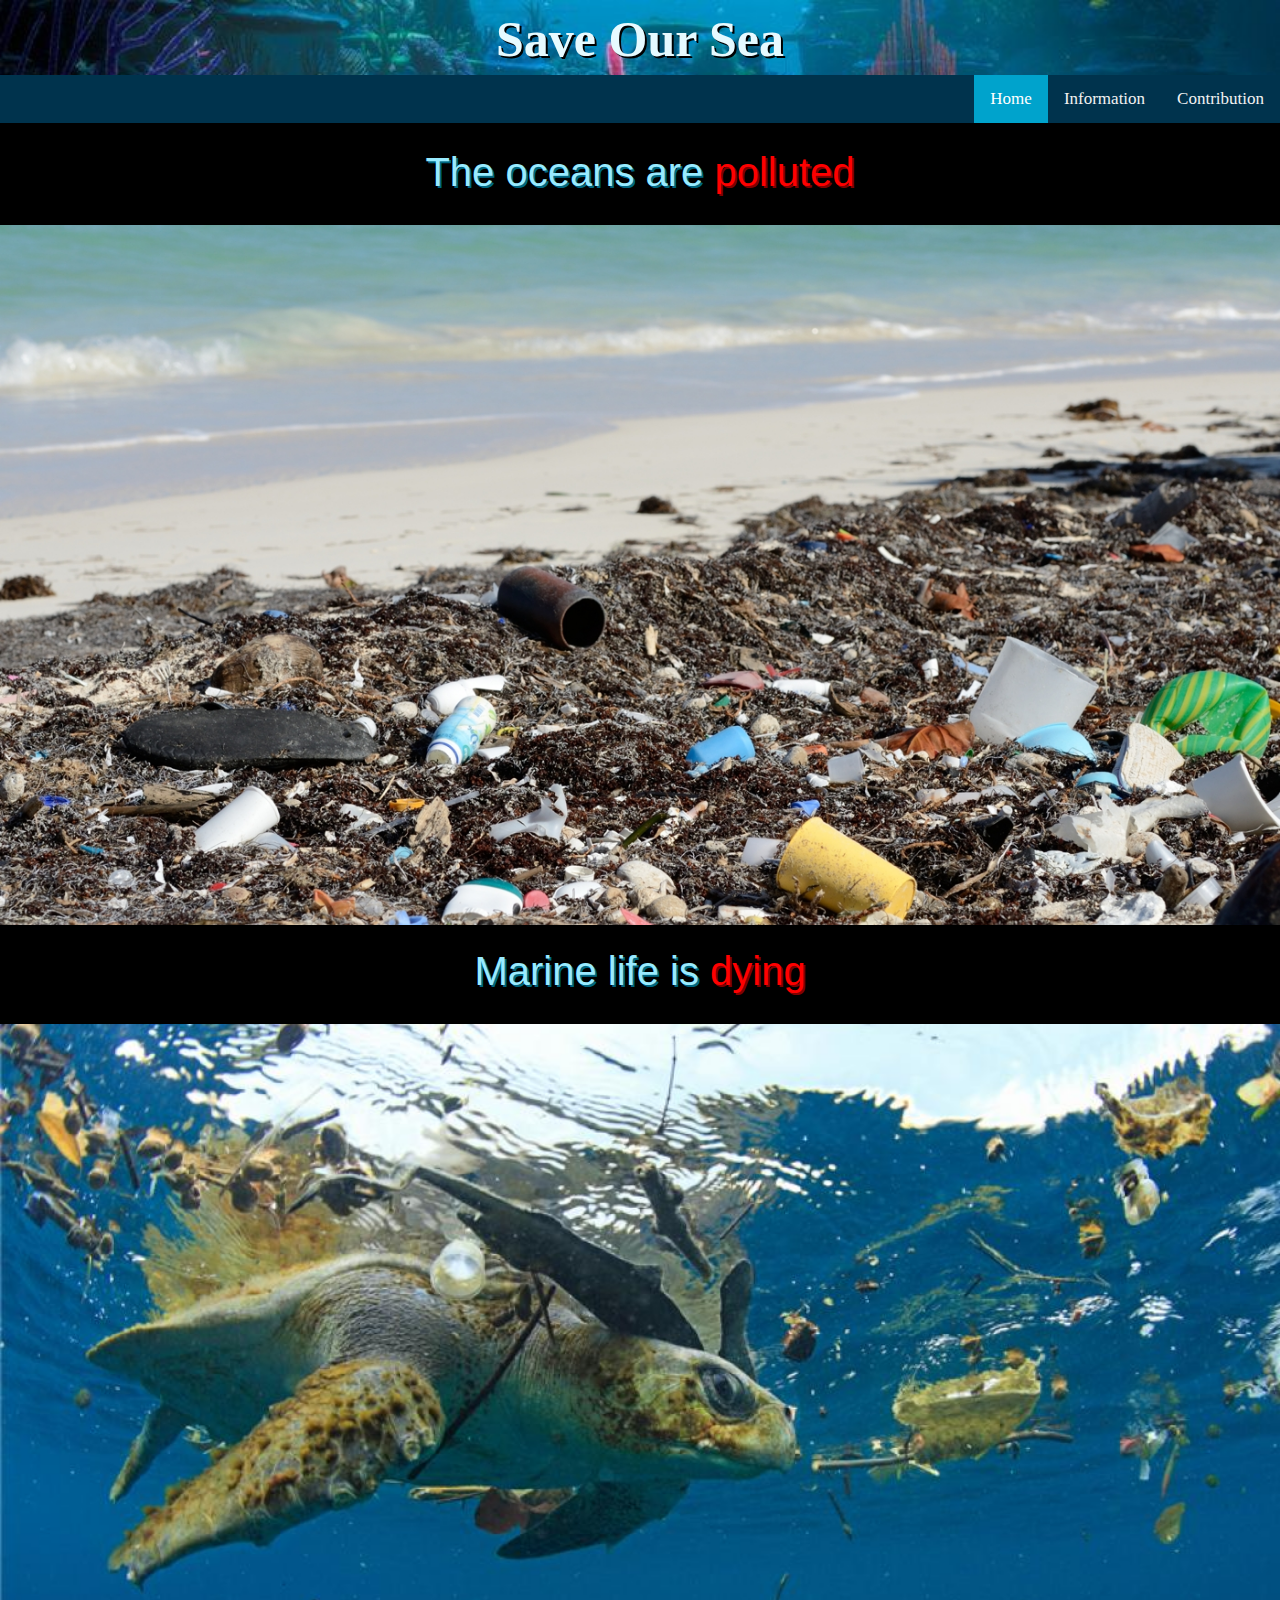
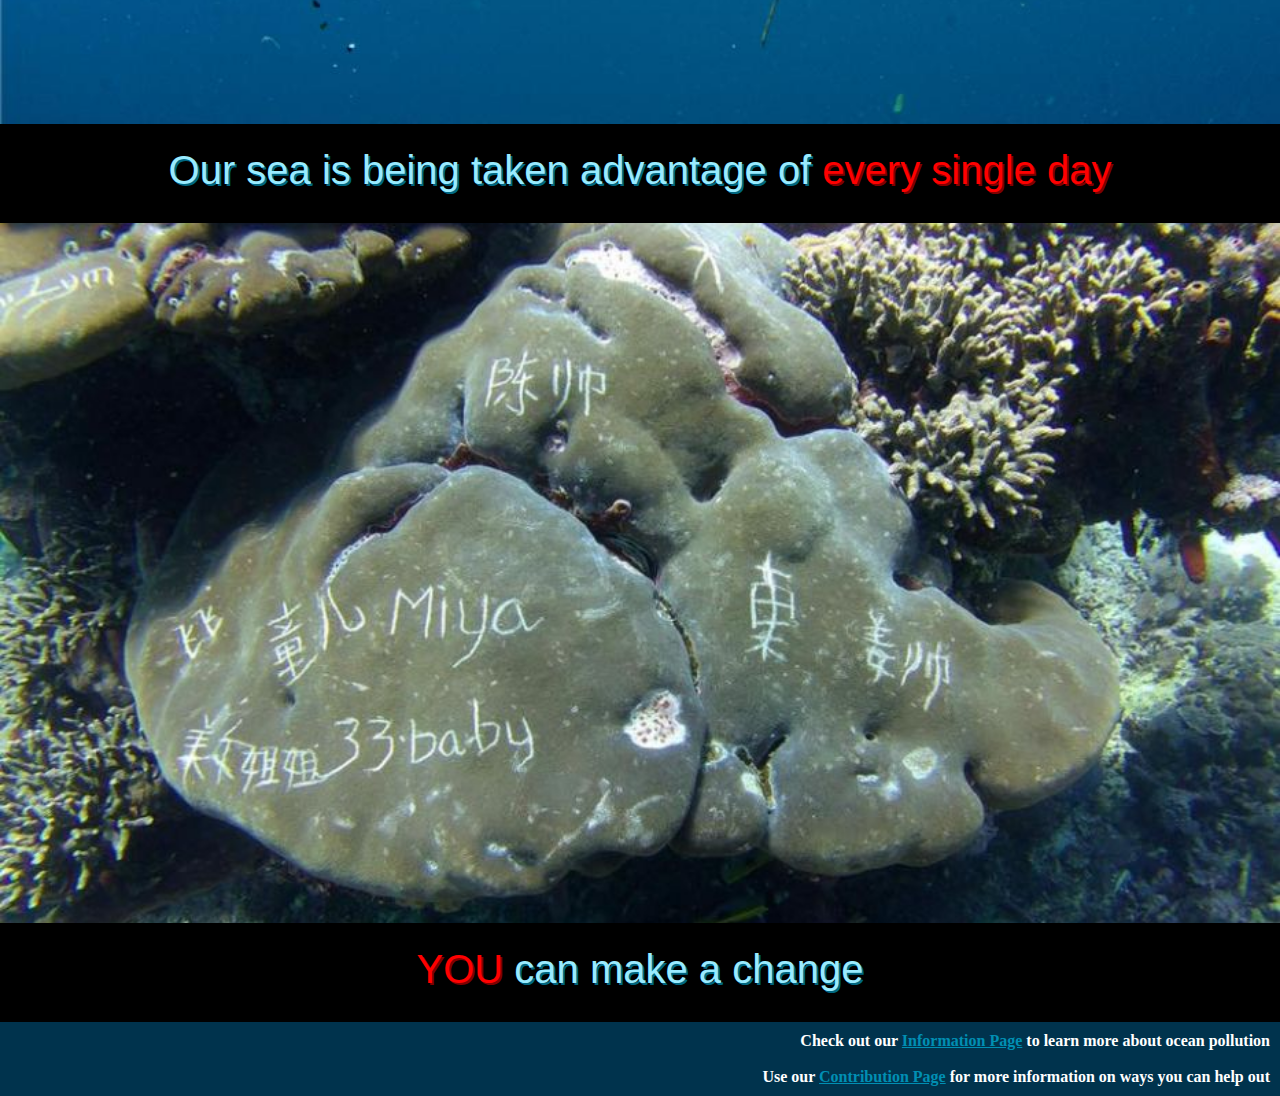
<file: index.html>
<!DOCTYPE html>
<html lang="en" dir="ltr">
  <head>
    <meta charset="utf-8">
    <meta name="viewport" content="width=device-width, initial-scale=1.0">
    <link rel="stylesheet" href="style.css">
    <title>3 Page Issue</title>
  </head>
  <!--This website's goal is to bring to light the issue of ocean pollution and abuse as well as depict some lesser-known actions that result in it.-->
  <body>
    <div id="mainContainer">
      <div id="headerSection">
        <h1>Save Our Sea</h1>
      </div>
      <!--Below is a navigation bar with a home page(index), an about page(information), and a contacts page(contribution), all renamed to make more sense to the user.-->
      <div class="nav">
          <ul>
            <a class="active" href="index.html">Home</a>
            <a href = "about.html">Information</a>
            <a href ="contact.html">Contribution</a>
          </ul>
      </div>
      <div id="contentContainer">
        <!--The code below features a series of captions and images to go along with them.-->
        <div id="infoSection">
          <p>The oceans are <span>polluted</span></p>
        </div>
        <div id="imageSection">
          <img class='backImg' src="trashShore.jpg">
        </div>
        <div id="infoSection">
          <p>Marine life is <span>dying</span></p>
        </div>
        <div id="imageSection">
          <img class='backImg' src="turtle.jpg">
        </div>
        <div id="infoSection">
          <p>Our sea is being taken advantage of <span>every single day</span></p>
        </div>
        <div id="imageSection">
          <img class='backImg' src="coral.jpg">
        </div>
        <div id="infoSection">
          <p><span>YOU</span> can make a change</p>
        </div>
        <!--The footer section contains links to the other two pages in the site and a short description of why the user would navigate there.-->
        <div id="footerSection">
          <p>Check out our <a href = "about.html">Information Page</a> to learn more about ocean pollution</p>
          <br>
          <p>Use our <a href = "contact.html">Contribution Page</a> for more information on ways you can help out</p>
        </div>
      </div>
    </div>
  </body>
</html>
</file>
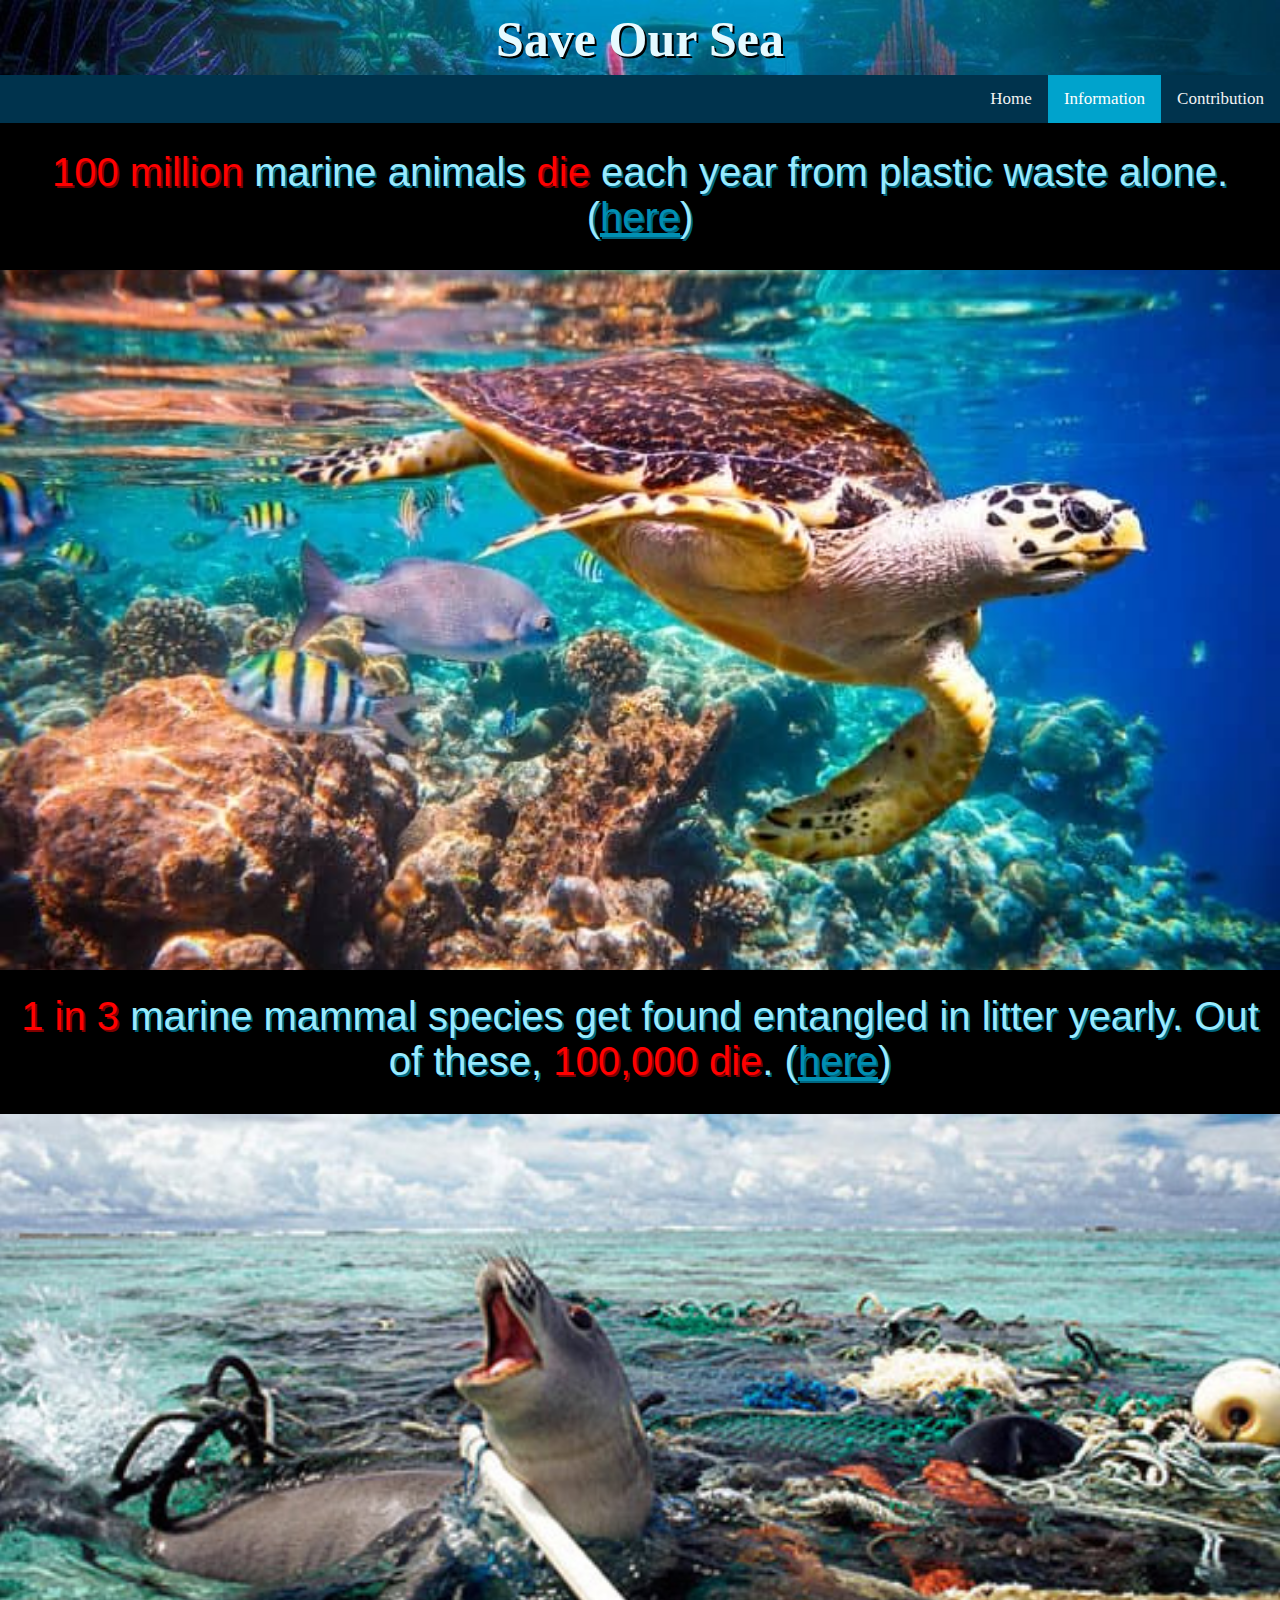
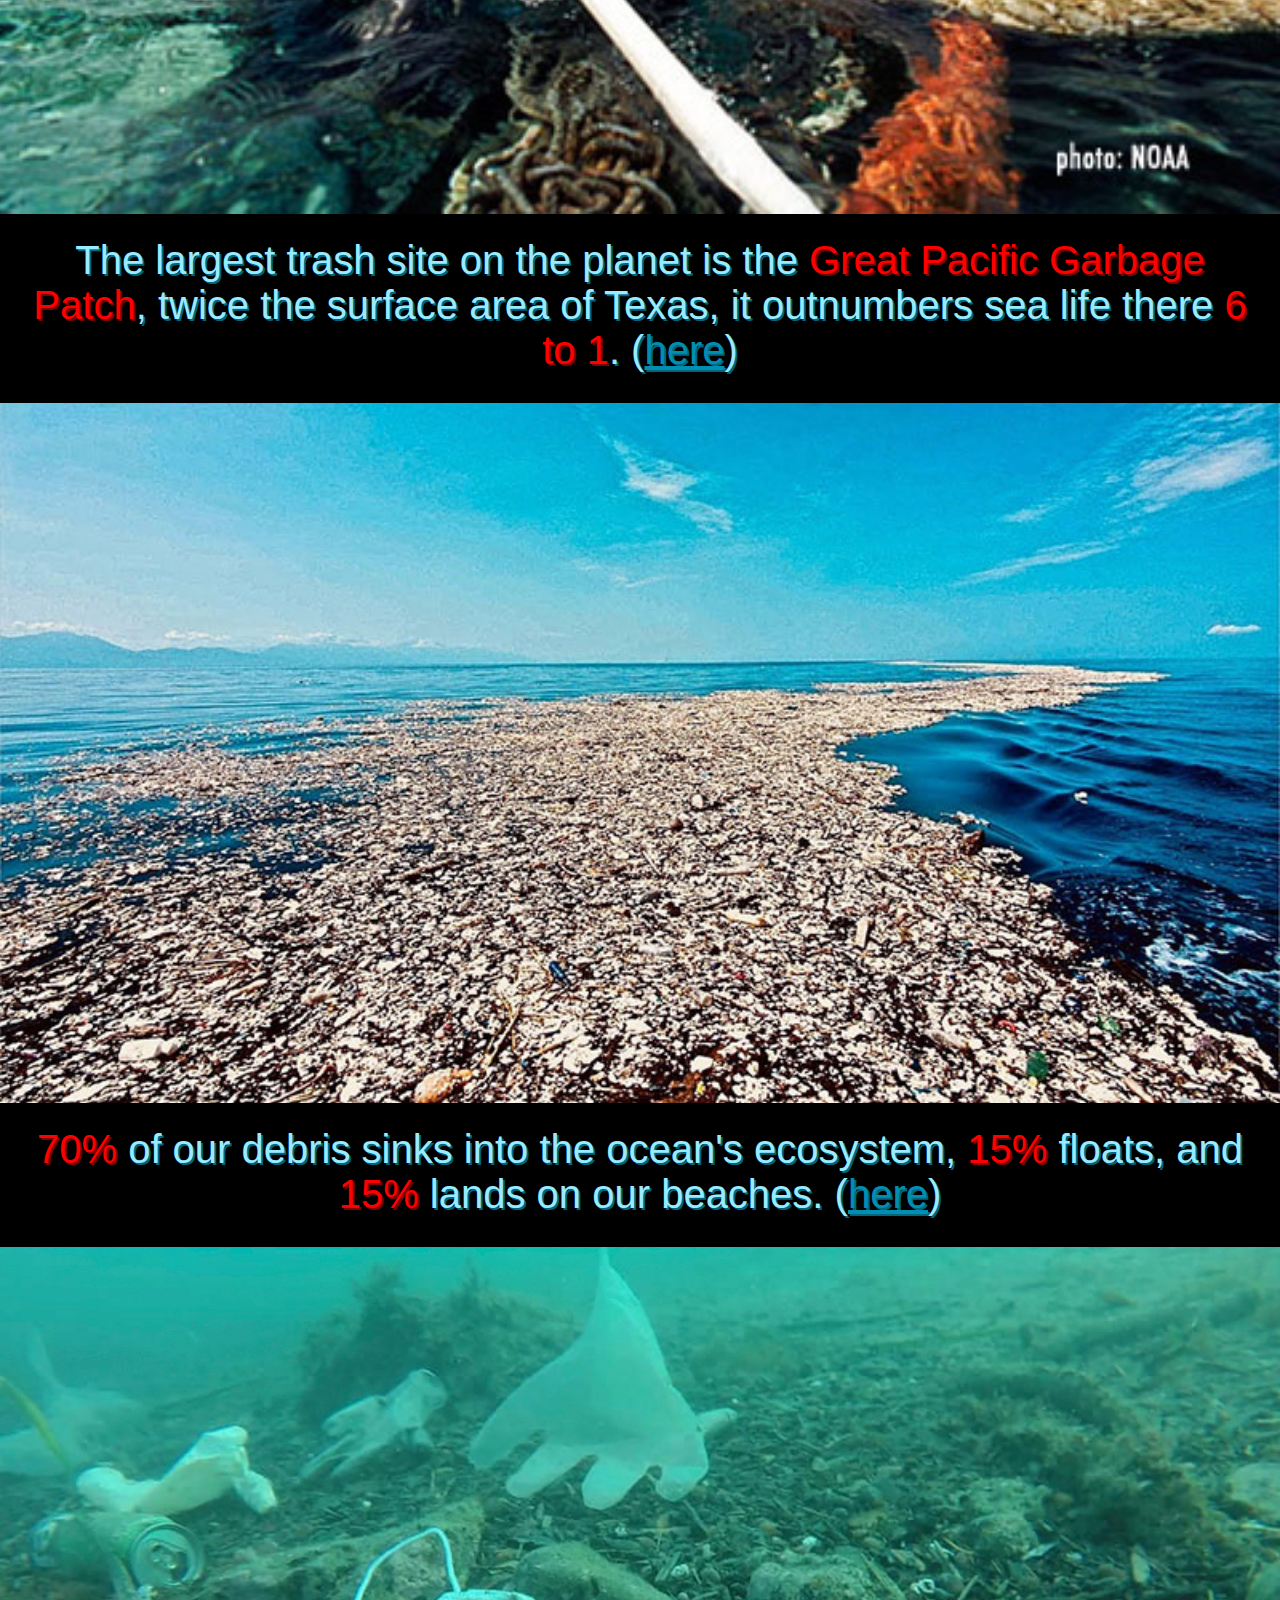
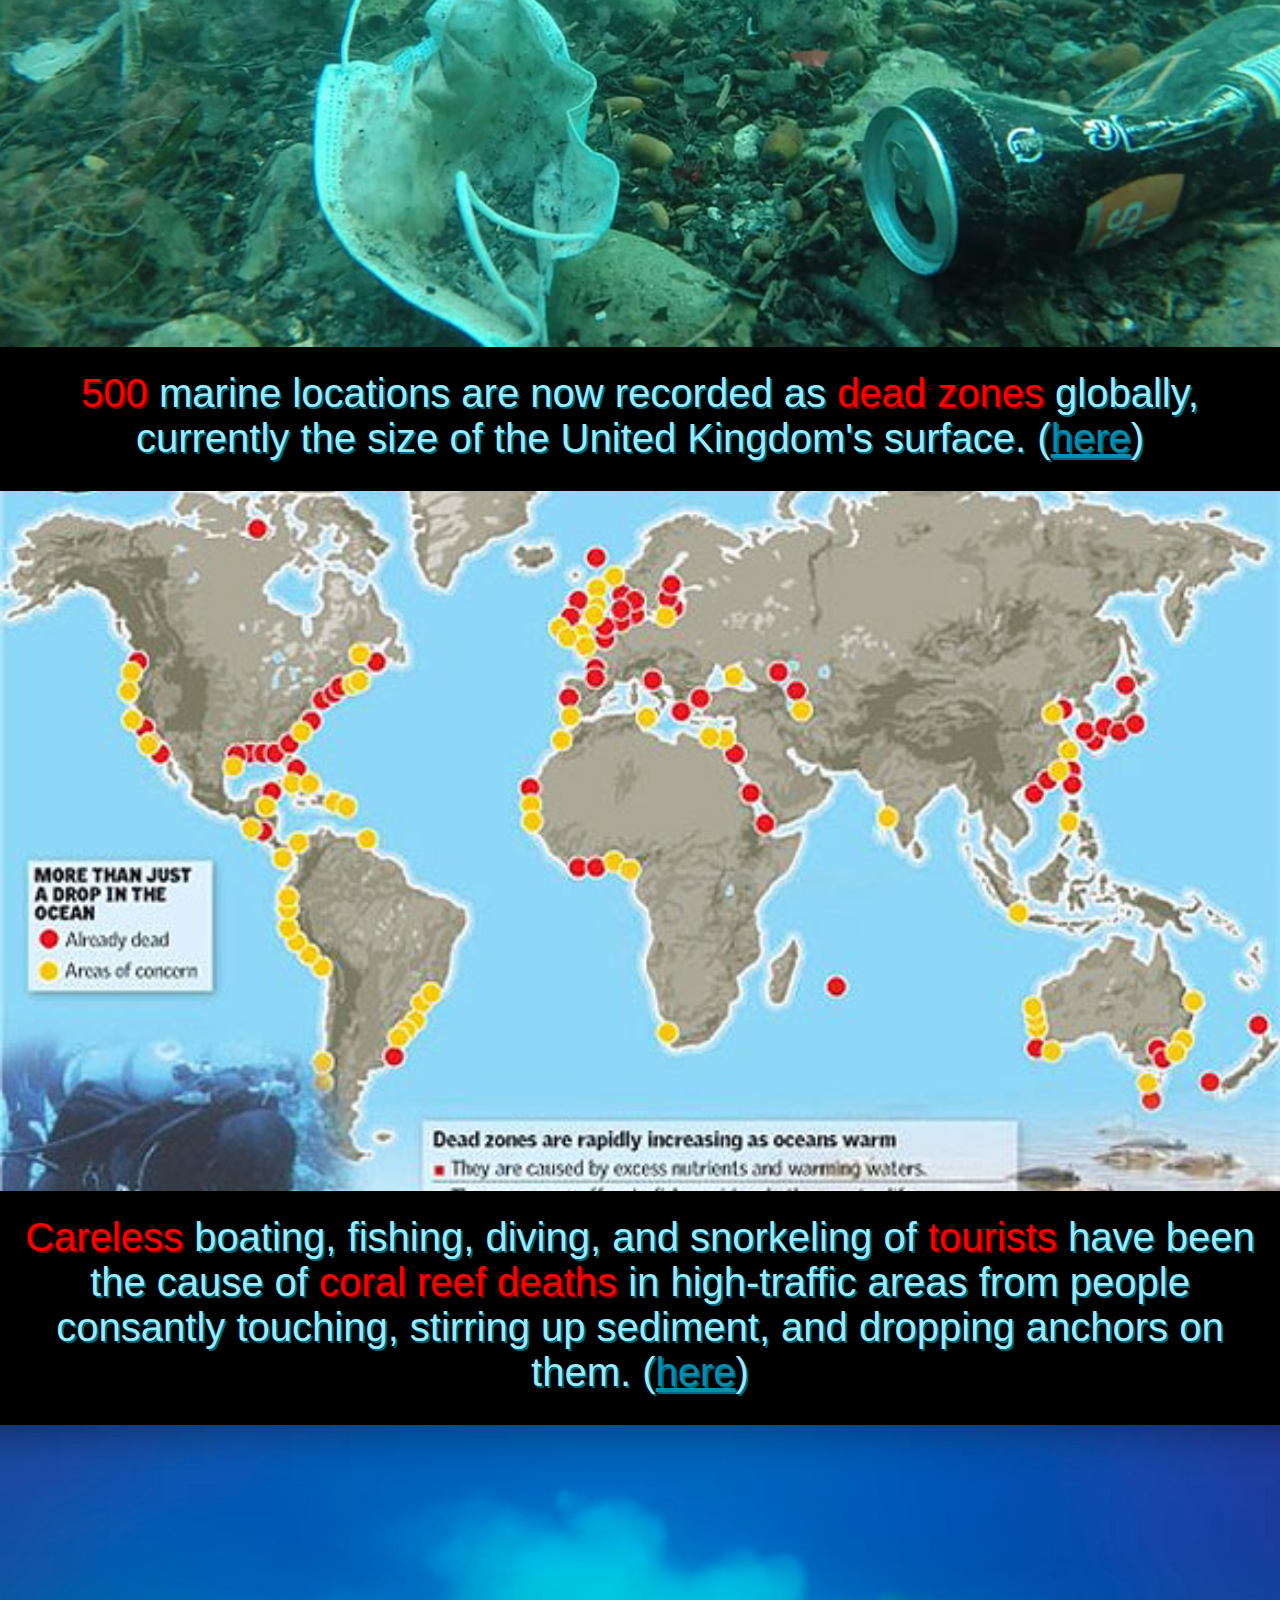
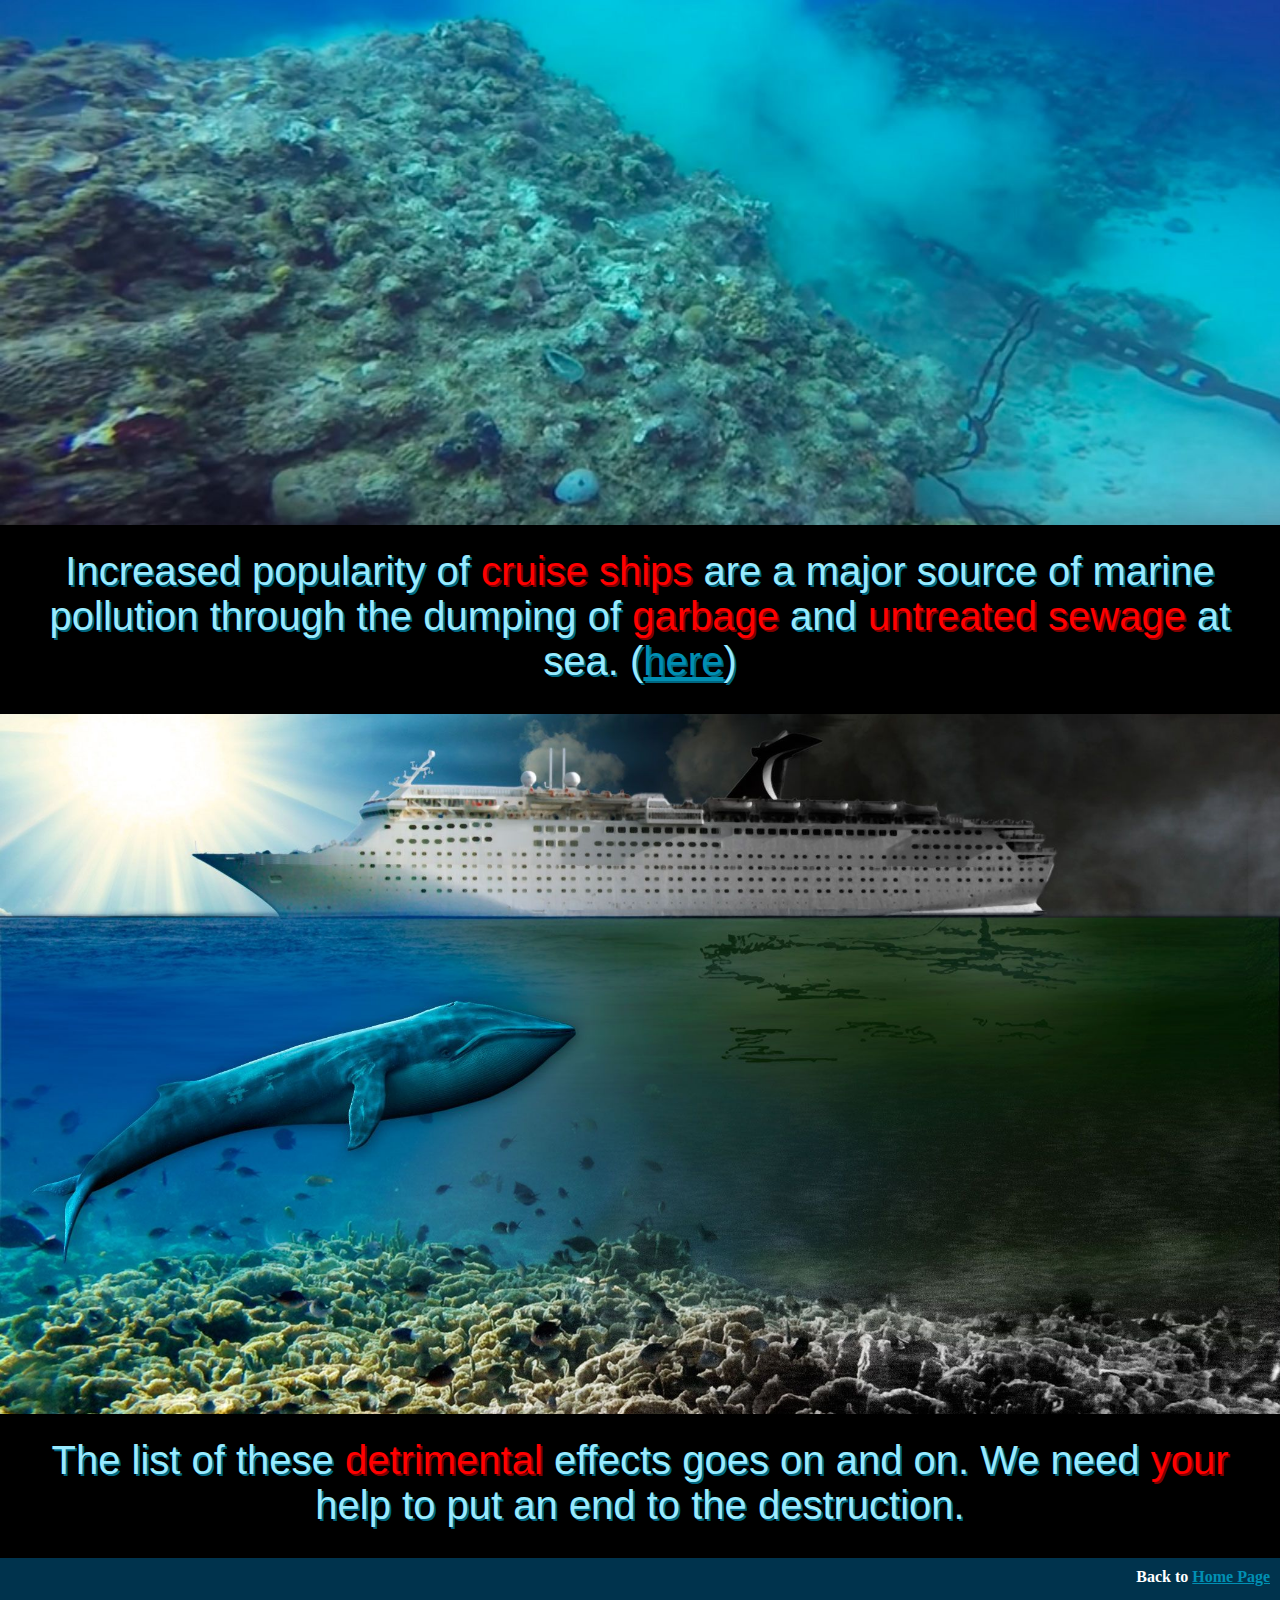
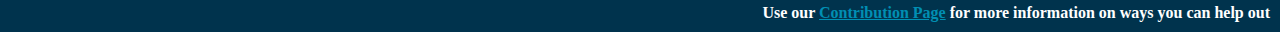
<file: about.html>
<!DOCTYPE html>
<html lang="en" dir="ltr">
  <head>
    <meta charset="utf-8">
    <meta name="viewport" content="width=device-width, initial-scale=1.0">
    <link rel="stylesheet" href="style.css">
    <title>Making a nav bar</title>
  </head>
  <body>
    <div id="mainContainer">
      <div id="headerSection">
        <h1>Save Our Sea</h1>
      </div>
      <!--Below is a navigation bar with a home page(index), an about page(information), and a contacts page(contribution), all renamed to make more sense to the user.-->
      <div class="nav">
         <ul>
           <a href = "index.html">Home</a>
           <a class="active" href="about.html">Information</a>
           <a href ="contact.html">Contribution</a>
         </ul>
      </div>
      <div id="contentContainer">
        <!--The code below features a series of statistics and images to go along with them.-->
        <div id="infoSection">
          <p><span>100 million</span> marine animals <span>die</span> each year from plastic waste alone. (<a href = "https://www.condorferries.co.uk/marine-ocean-pollution-statistics-facts">here</a>)</p1></p>
        </div>
        <div id="imageSection">
          <img class='backImg' src="marineLife.jpg">
        </div>
        <div id="infoSection">
          <p><span>1 in 3</span> marine mammal species get found entangled in litter yearly. Out of these, <span>100,000 die</span>. (<a href = "https://www.condorferries.co.uk/marine-ocean-pollution-statistics-facts">here</a>)</p1>
        </div>
        <div id="imageSection">
          <img class='backImg' src="tangled.jpg">
        </div>
        <div id="infoSection">
          <p>The largest trash site on the planet is the <span>Great Pacific Garbage Patch</span>, twice the surface area of Texas, it outnumbers sea life there <span>6 to 1</span>. (<a href = "https://www.condorferries.co.uk/marine-ocean-pollution-statistics-facts">here</a>)</p1></p>
        </div>
        <div id="imageSection">
          <img class='backImg' src="greatPacific.jpg">
        </div>
        <div id="infoSection">
          <p><span>70%</span> of our debris sinks into the ocean's ecosystem, <span>15%</span> floats, and <span>15%</span> lands on our beaches. (<a href = "https://www.condorferries.co.uk/marine-ocean-pollution-statistics-facts">here</a>)</p1></p>
        </div>
        <div id="imageSection">
          <img class='backImg' src="trashUnderwater.jpg">
        </div>
        <div id="infoSection">
          <p><span>500</span> marine locations are now recorded as <span>dead zones</span> globally, currently the size of the United Kingdom's surface. (<a href = "https://www.condorferries.co.uk/marine-ocean-pollution-statistics-facts">here</a>)</p1></p>
        </div>
        <div id="imageSection">
          <img class='backImg' src="deadZoneMap.jpg">
        </div>
        <div id="infoSection">
          <p><span>Careless</span> boating, fishing, diving, and snorkeling of <span>tourists</span> have been the cause of <span>coral reef deaths</span> in high-traffic areas from people consantly touching, stirring up sediment, and dropping anchors on them. (<a href = "https://wwf.panda.org/discover/our_focus/oceans_practice/problems/tourism/tourism_pressure/">here</a>)</p1></p>
        </div>
        <div id="imageSection">
          <img class='backImg' src="anchor.jpg">
        </div>
        <div id="infoSection">
          <p>Increased popularity of <span>cruise ships</span> are a major source of marine pollution through the dumping of <span>garbage</span> and <span>untreated sewage</span> at sea. (<a href = "https://wwf.panda.org/discover/our_focus/oceans_practice/problems/tourism/tourism_pressure/">here</a>)</p1></p>
        </div>
        <div id="imageSection">
          <img class='backImg' src="cruiseShip.jpg">
        </div>
        <div id="infoSection">
          <p>The list of these <span>detrimental</span> effects goes on and on. We need <span>your</span> help to put an end to the destruction.</p>
        </div>
        <!--The footer section contains links to the other two pages in the site and a short description of why the user would navigate there.-->
        <div id="footerSection">
          <p>Back to <a href = "index.html">Home Page</a></p>
          <br>
          <p>Use our <a href = "contact.html">Contribution Page</a> for more information on ways you can help out</p>
        </div>
      </div>
    </div>
  </body>
</html>
</file>
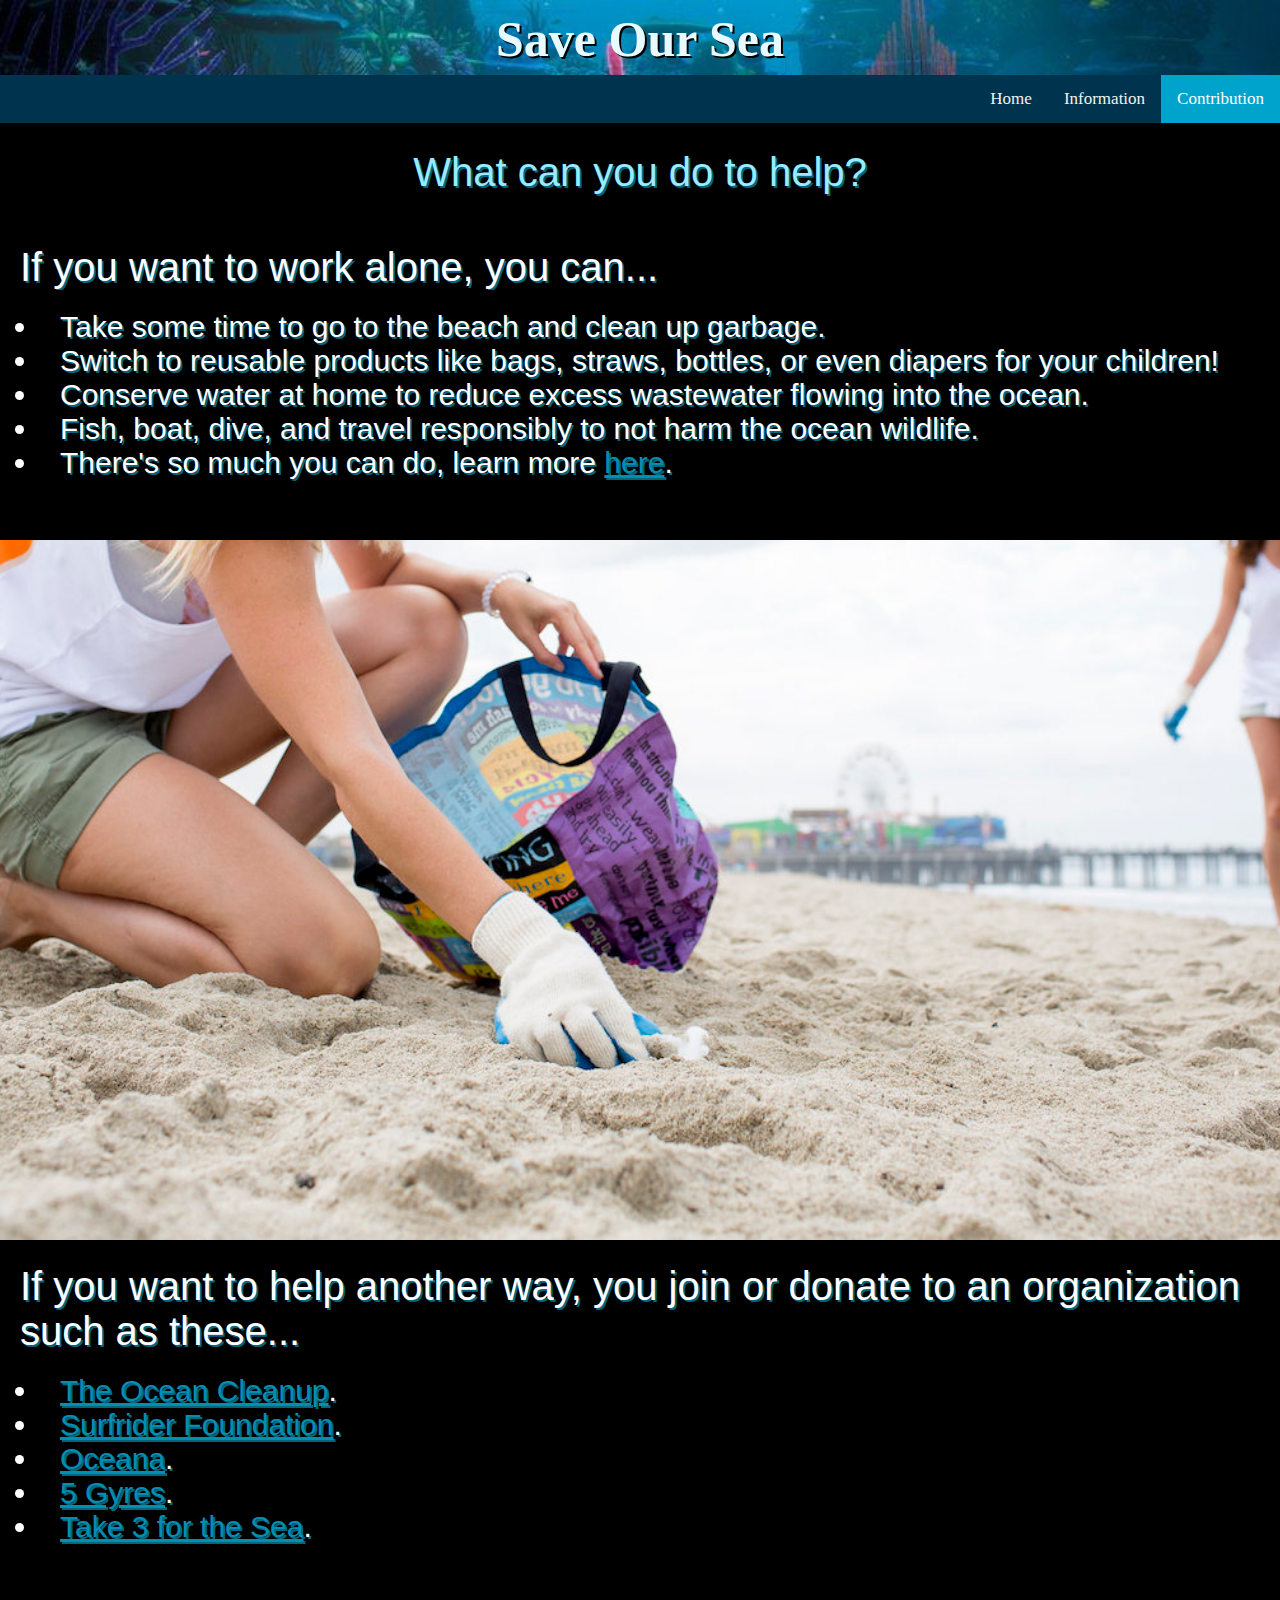
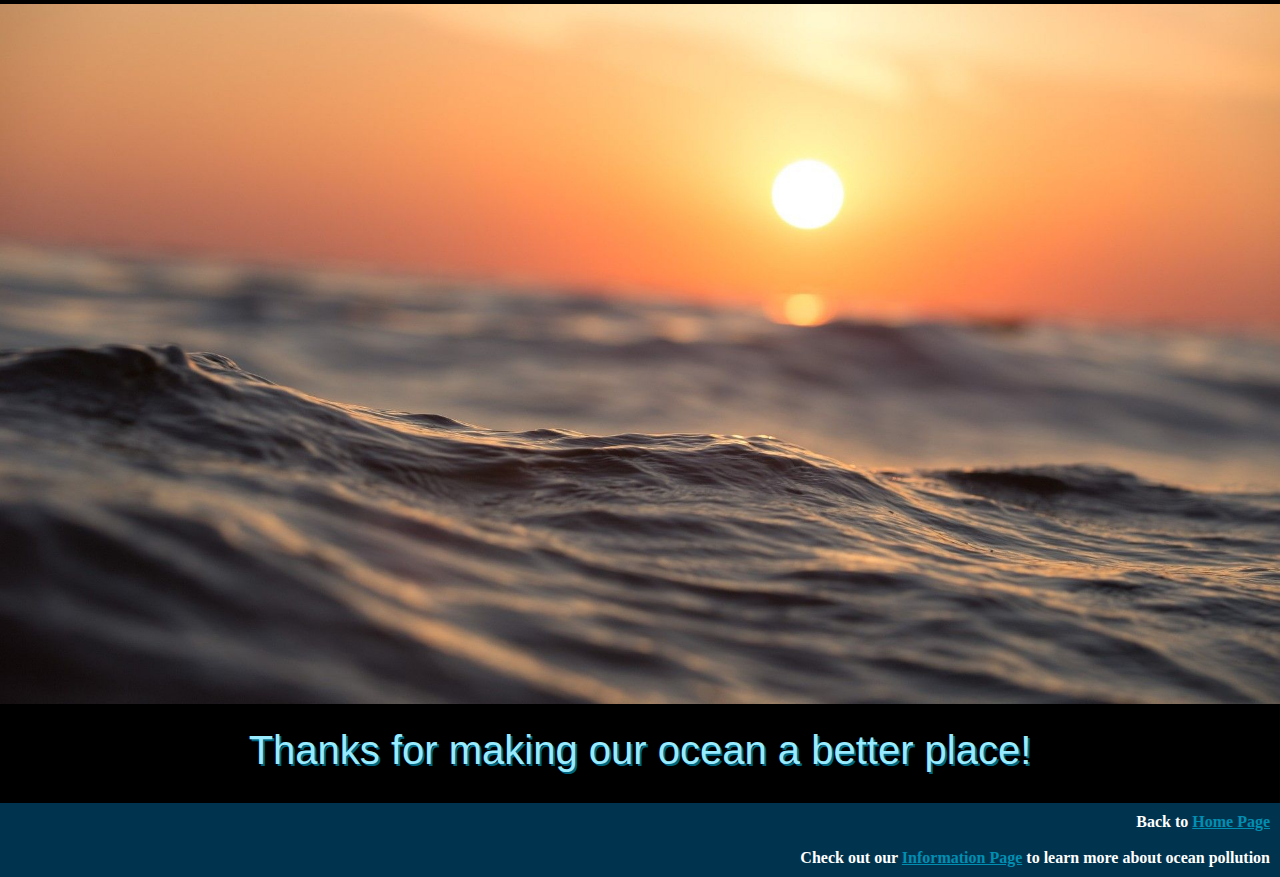
<file: contact.html>
<!DOCTYPE html>
<html lang="en" dir="ltr">
  <head>
    <meta charset="utf-8">
    <meta name="viewport" content="width=device-width, initial-scale=1.0">
    <link rel="stylesheet" href="style.css">
    <title>Making a nav bar</title>
  </head>
  <body>
    <div id="mainContainer">
      <div id="headerSection">
        <h1>Save Our Sea</h1>
      </div>
      <!--Below is a navigation bar with a home page(index), an about page(information), and a contacts page(contribution), all renamed to make more sense to the user.-->
      <div class="nav">
         <ul>
           <a href = "index.html">Home</a>
           <a href ="about.html">Information</a>
           <a class="active" href="contact.html">Contribution</a>
         </ul>
      </div>
      <div id="contentContainer">
        <!--The code below features a list of options for users to take in order to contribute their time and energy to solving the issue.-->
        <div id="infoSection">
          <p>What can you do to help?</p>
        </div>
        <div id="infoSection1">
          <p>If you want to work alone, you can...</p>
          <div id="infoContent">
            <li>Take some time to go to the beach and clean up garbage.
            <li>Switch to reusable products like bags, straws, bottles, or even diapers for your children!
            <li>Conserve water at home to reduce excess wastewater flowing into the ocean.
            <li>Fish, boat, dive, and travel responsibly to not harm the ocean wildlife.
            <li>There's so much you can do, learn more <a href="https://oceanservice.noaa.gov/ocean/help-our-ocean.html">here</a>.
          </div>
        </div>
        <!--An image to depict people helping clean the beaches, and in turn, the ocean.-->
        <div id="imageSection">
          <img class='backImg' src="beachCleanup.jpg">
        </div>
        <!--A list of links to others' websites who are accepting donations and volunteers.-->
        <div id="infoSection1">
          <p>If you want to help another way, you join or donate to an organization such as these...</p>
          <div id="infoContent">
            <li><a href="https://theoceancleanup.com/">The Ocean Cleanup</a>.
            <li><a href="https://www.surfrider.org/">Surfrider Foundation</a>.
            <li><a href="https://oceana.org/">Oceana</a>.
            <li><a href="https://www.5gyres.org/">5 Gyres</a>.
            <li><a href="https://www.take3.org/">Take 3 for the Sea</a>.
          </div>
        </div>
        <!--Image of a sunset for good vibes at the end of the site.-->
        <div id="imageSection">
          <img class='backImg' src="oceanSunset.jpg">
        </div>
        <!--Concluding commentary.-->
        <div id="infoSection">
          <p>Thanks for making our ocean a better place!</p>
        </div>
      </div>
      <!--The footer section contains links to the other two pages in the site and a short description of why the user would navigate there.-->
      <div id="footerSection">
        <p>Back to <a href = "index.html">Home Page</a></p>
        <br>
        <p>Check out our <a href = "about.html">Information Page</a> to learn more about ocean pollution</p>
      </div>
    </div>
  </body>
</html>
</file>
<file: style.css>
html{
  height: 100%;
  margin: 0px;
  padding: 0px;
}
body{
  height: 100%;
  margin: 0px;
  padding: 0px;
}
#mainContainer{
  height:100%;
  padding:0px;
  margin:0px;
}
/*Initializes the navigation bar at top right of page (will move with page).*/
.nav{
  display: inline-flex;
  justify-content: flex-end;
  margin:0px;
  padding:0px;
  background-color: #00334d;
  overflow: hidden;
  position: fixed;
  top:75px;
  width:100%;
}
.nav ul{
  display: inline-flex;
  margin: 0;
  padding: 0;
  overflow: hidden;
}
.nav a{
  display: inline-flex;
  align-items: flex-end;
  color: #f2f2f2;
  padding: 14px 16px;
  text-decoration: none;
  font-size: 17px;
}
.nav a:hover{
  display: inline-flex;
  background-color: #eee;
  color: black;
}
.nav a.active{
  display: inline-flex;
  flex-direction: row;
  align-items: flex-end;
  background-color: #00a3cc;
  color: white;
}
#headerSection{
  position:fixed;
  margin:0px;
  padding:0px;
  width:100%;
  max-height: 75px;
  background-image:url('deepSea.jpg');
  background-repeat: no-repeat;
  background-size: cover;
}
#contentContainer{
  margin:0px;
  padding-top:130px;
  background-color: #000
}
/*Instructions for main text on home screen and about page. Text: Light Blue, uses red span to accent points.*/
#infoSection{
  text-align: center;
  font-family: sans-serif;
  height:auto;
  margin:0px;
  padding: 20px;
  padding-bottom: 30px;
  font-size: 40px;
  font-weight: 100;
  background-color: black;
  color: #99ebff;
  text-shadow: 2px 2px #006680;
}
/*Instructions for contact page text. Text: White, no accent colors*/
#infoSection1{
  display: flex;
  flex-direction: column;
  align-items: flex-start;
  font-family: sans-serif;
  font-weight: 100;
  height:auto;
  margin:0px;
  padding: 20px;
  padding-bottom: 30px;
  font-size: 40px;
  background-color: black;
  color: white;
  text-shadow: 2px 2px #006680;
}
/*Instructions for contact page text. Text: White, found in lists, no accent colors*/
#infoContent{
  display: flex;
  flex-direction: column;
  align-items: flex-start;
  height:auto;
  margin:0px;
  padding: 20px;
  padding-bottom: 30px;
  font-size: 30px;
  text-indent: 20px;
  background-color: black;
  color: white;
  text-shadow: 2px 2px #006680;
}
/*Blocks out section for images*/
#imageSection{
  margin:0px;
  padding:0px;
  background-color: #000;
}
/*Text at bottom of page, right justified. */
#footerSection{
  display: flex;
  flex-direction: column;
  align-items: flex-end;
  margin:0px;
  padding:10px;
  background-color: #00334d;
  font-weight: bold;
  color:white;
}
/*Instructions for image appearance, will adjust with page, edge to edge images.*/
.backImg{
  object-fit: cover;
  margin:0px;
  padding:0px;
  margin-bottom: 0px;
  height:700px;
  width:100%;
  background-repeat: no-repeat;
  background-size: cover;
}
p{
  margin:0px;
  padding:0px;
}
h1{
  display: flex;
  flex-direction: column;
  align-items: center;
  margin:0px;
  padding:10px;
  font-size: 50px;
  font-weight: bold;
  color:#e6faff;
  text-shadow: 2px 2px #000;
}
a{
  margin:0px;
  padding:0px;
  color: #008fb3;
}
/*Red accent text for emphasis.*/
span{
  margin:0px;
  padding:0px;
  color:red;
  text-shadow:2px 2px #800000;
}
</file>
